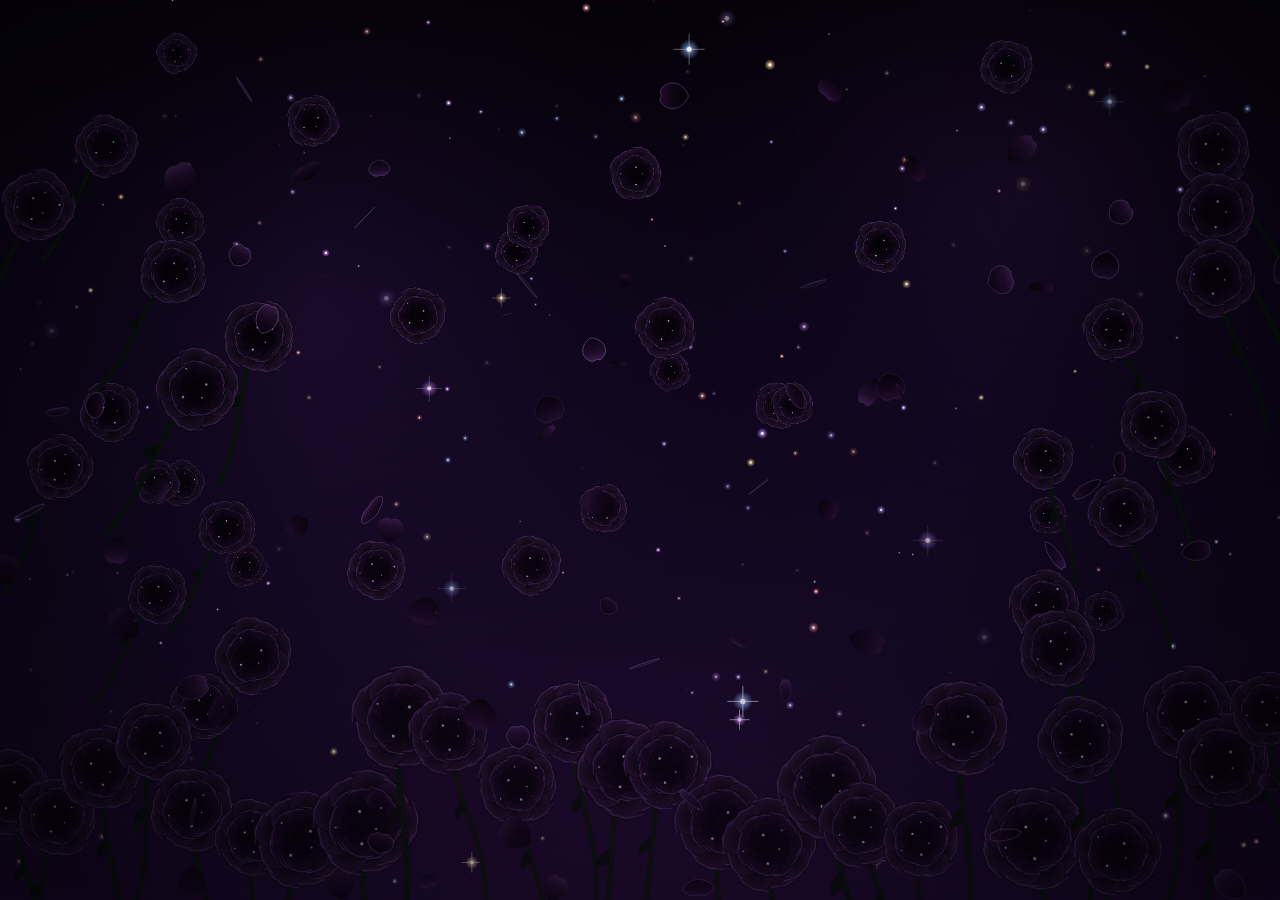
<file: index.html>
<!DOCTYPE html>
<html lang="es">
<head>
  <meta charset="UTF-8">
  <meta name="viewport" content="width=device-width, initial-scale=1.0">
  <title>Rosas Negras</title>
  <link rel="stylesheet" href="style.css">
</head>
<body>

  <!-- Lienzo interactivo con fondo de rosas negras, estrellas y pétalos -->
  <div id="canvas-container">
    <canvas id="mainCanvas"></canvas>
  </div>

  <div class="ambient-glow"></div>

  <script src="script.js"></script>
</body>
</html>
</file>
<file: style.css>
* {
  margin: 0;
  padding: 0;
  box-sizing: border-box;
  user-select: none;
  -webkit-user-select: none;
}

body, html {
  width: 100%;
  height: 100%;
  overflow: hidden;
  background-color: #030206;
}

#canvas-container {
  position: absolute;
  top: 0;
  left: 0;
  width: 100%;
  height: 100%;
  z-index: 1;
}

canvas {
  display: block;
  width: 100%;
  height: 100%;
}

.ambient-glow {
  position: absolute;
  inset: 0;
  pointer-events: none;
  z-index: 2;
  background: radial-gradient(circle at 50% 40%, transparent 40%, rgba(3, 1, 7, 0.6) 90%),
              radial-gradient(circle at 50% 100%, rgba(45, 15, 60, 0.25) 0%, transparent 65%);
}
</file>
